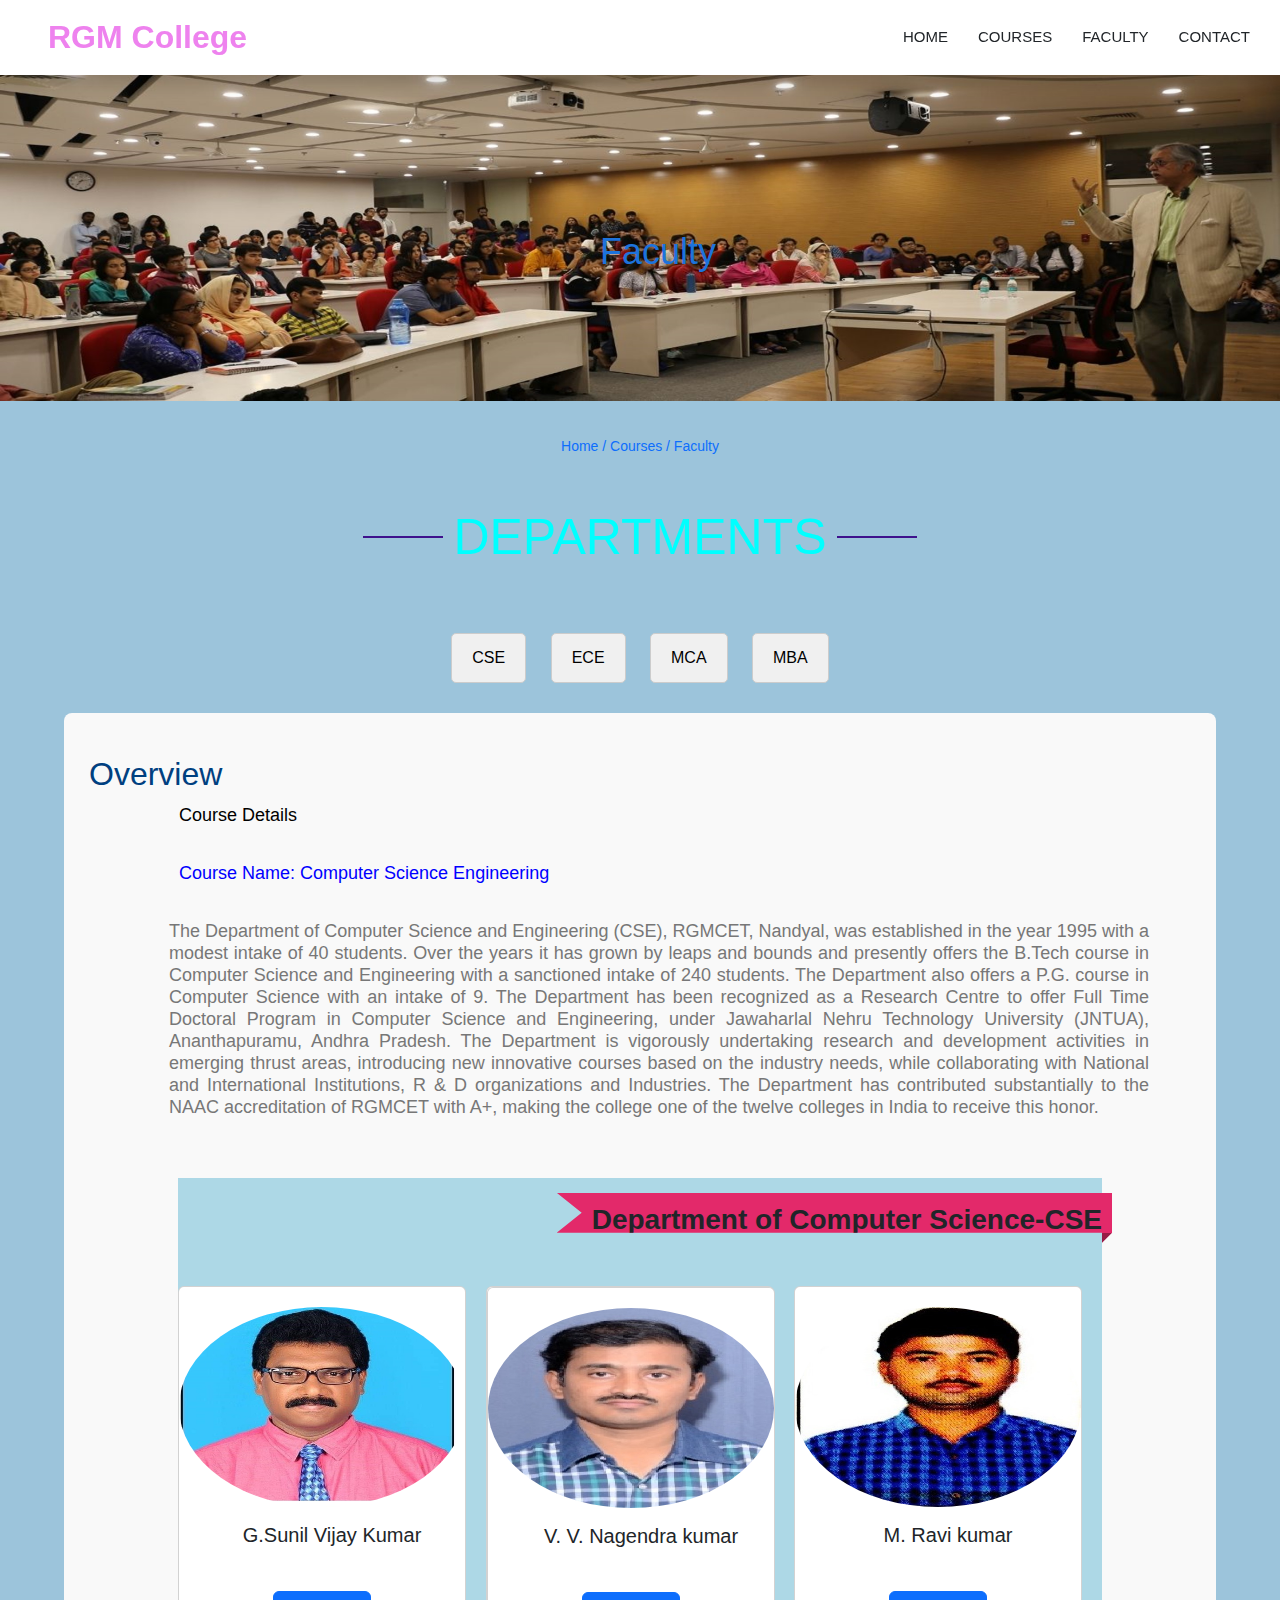
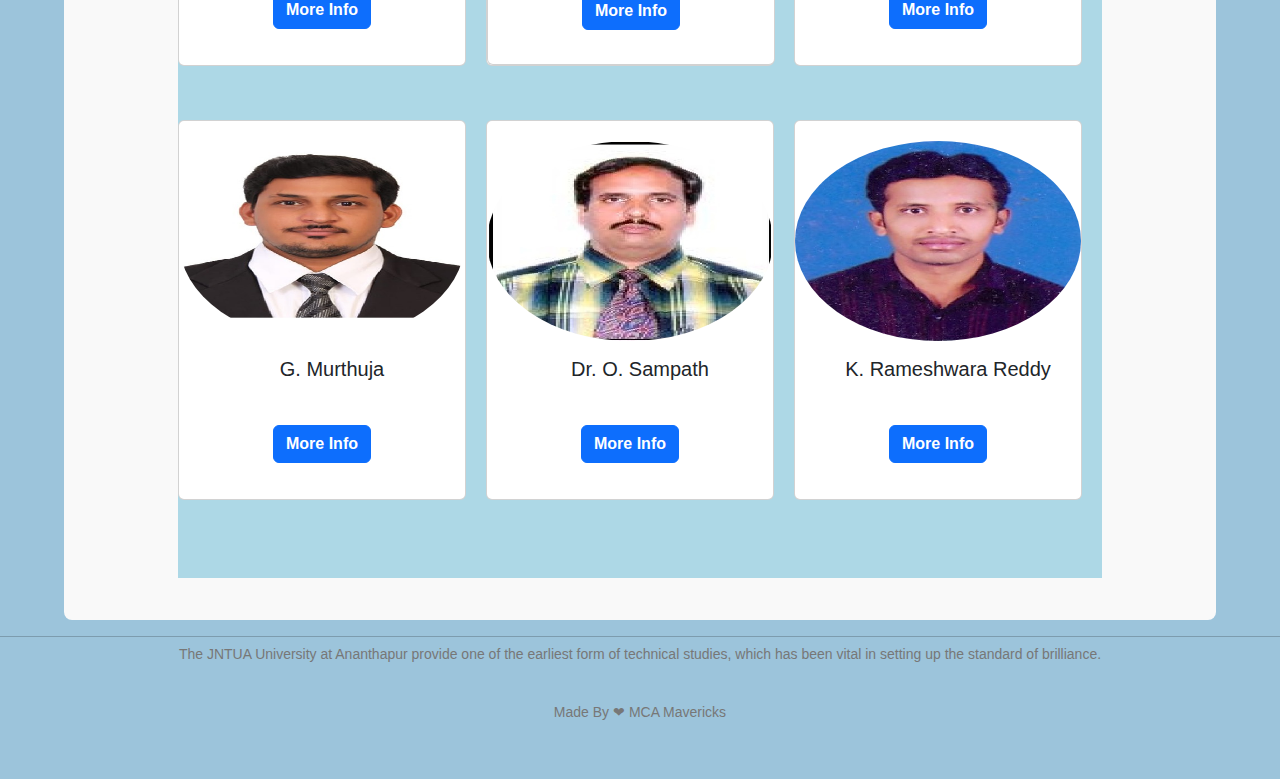
<file: faculty.html>
<!doctype html>
<html lang="en">

<head>
    <meta charset="utf-8">
    <meta name="viewport" content="width=device-width, initial-scale=1">
    <title>Bootstrap demo</title>
    <link href="https://cdn.jsdelivr.net/npm/bootstrap@5.3.3/dist/css/bootstrap.min.css" rel="stylesheet"
        integrity="sha384-QWTKZyjpPEjISv5WaRU9OFeRpok6YctnYmDr5pNlyT2bRjXh0JMhjY6hW+ALEwIH" crossorigin="anonymous">
    <link rel="stylesheet" href="https://cdnjs.cloudflare.com/ajax/libs/font-awesome/4.7.0/css/font-awesome.min.css">
    <link rel="stylesheet" href="Style/style.css">
    <script src="script.js"></script>
</head>

<body>
    <nav class="navbar navbar-expand-lg bg-white navbar-light shadow sticky-top p-0">
        <a href="index.html" class="navbar-brand d-flex align-items-center px-4 px-lg-5">
            <h2 class="m-0 text-primary"><b style="color:violet;">RGM College</b></h2>
        </a>
        <button type="button" class="navbar-toggler me-4" data-bs-toggle="collapse" data-bs-target="#navbarCollapse">
            <span class="navbar-toggler-icon"></span>
        </button>
        <div class="collapse navbar-collapse" id="navbarCollapse">
            <div class="navbar-nav ms-auto p-4 p-lg-0">
                <a href="index.html" class="nav-item nav-link active">Home</a>
                <a href="Courses.html" class="nav-item nav-link">Courses</a>
                <a href="faculty.html" class="nav-item nav-link">Faculty</a>
                <a href="contact.html" class="nav-item nav-link">Contact</a>
            </div>
        </div>
    </nav>
    <div id="course">
        <img src="images/faculty.jpg" class="img-fluid">
        <div class="middle">
            <h1 style="color: rgb(29, 115, 220);">Faculty</h1>
        </div>
    </div> <br>
    <div id="page">
        <p style="text-align: center;"><a href="index.html">Home /</a> <a href="Courses.html">Courses /</a> <a
                href="faculty.html">Faculty</a> </p>
    </div><br>
    <center id="course">
        <h5 style="color: aqua;">Departments</h5>
    </center> <br>
    <br>
    <center>
        <div class="btn-container">
            <button onclick="showOverview('cse-overview')">CSE</button>
            <button onclick="showOverview('ece-overview')">ECE</button>
            <button onclick="showOverview('mca-overview')">MCA</button>
            <button onclick="showOverview('mba-overview')">MBA</button>
        </div>
    </center>

    <section class="">
        <div id="cse-overview" class="course-overview">
            <span class="overview"> 
                <h2>Overview <br>
                    <p style="color: black;">Course Details </p>
                    <p style="color: blue;;">Course Name: Computer Science Engineering</p>
                </h2>
                <p style=" width: 1000px; text-align: justify;">
                    The Department of Computer Science and Engineering (CSE), RGMCET, Nandyal, was established in the
                    year
                    1995
                    with a modest intake of 40 students. Over the years it has grown by leaps and bounds and presently
                    offers
                    the B.Tech course in Computer Science and Engineering with a sanctioned intake of 240 students. The
                    Department also offers a P.G. course in Computer Science with an intake of 9. The Department has
                    been
                    recognized as a Research Centre to offer Full Time Doctoral Program in Computer Science and
                    Engineering,
                    under Jawaharlal Nehru Technology University (JNTUA), Ananthapuramu, Andhra Pradesh. The Department
                    is
                    vigorously undertaking research and development activities in emerging thrust areas, introducing new
                    innovative courses based on the industry needs, while collaborating with National and International
                    Institutions, R & D organizations and Industries. The Department has contributed substantially to
                    the
                    NAAC
                    accreditation of RGMCET with A+, making the college one of the twelve colleges in India to
                    receive this honor.
                </p>
            </span>
            <section class="faculty1">
                <div class="box">
                    <div class="ribbon-2">
                        <h3>Department of Computer Science-CSE</h3>
                    </div>
                    <br><br> <br><br>
                    <section class="facu1">
                        <div class="card" style="width: 18rem;">
                            <img src="images/p19.jpg" class="card-img-top" height="200px">
                            <div class="card-body">
                                <h5 class="card-title">G.Sunil Vijay Kumar</h5>
                                <p class="card-text"></p>
                                <button type="button" class="btn btn-primary" data-bs-toggle="modal"
                                    data-bs-target="#exampleModal">
                                    More Info
                                </button>
                                <div class="modal fade" id="exampleModal" tabindex="-1"
                                    aria-labelledby="exampleModalLabel" aria-hidden="true">
                                    <div class="modal-dialog">
                                        <div class="modal-content">
                                            <div class="modal-header">
                                                <h1 class="modal-title fs-5" id="exampleModalLabel">About</h1>
                                                <button type="button" class="btn-close" data-bs-dismiss="modal"
                                                    aria-label="Close"></button>
                                            </div>
                                            <div class="modal-body">
                                                <table class="about-fac">
                                                    <tr>
                                                        <td id="side">Name : </td>
                                                        <td>Dr. Sunil Vijay Kumar</td>
                                                    </tr>
                                                    <tr>
                                                        <td id="side">Designation :</td>
                                                        <td>M.tech, ph.d</td>
                                                    </tr>
                                                    <tr>
                                                        <td id="side">Department :</td>
                                                        <td>CSE</td>
                                                    </tr>
                                                    <tr>
                                                        <td id="side">Experience :</td>
                                                        <td>10 years</td>
                                                    </tr>
                                                    <tr>
                                                        <td id="side">Feedback : </td>
                                                        <td>
                                                            <span class="fa fa-star checked"></span>
                                                            <span class="fa fa-star checked"></span>
                                                            <span class="fa fa-star checked"></span>
                                                            <span class="fa fa-star"></span>
                                                            <span class="fa fa-star"></span>
                                                        </td>
                                                    </tr>
                                                </table>
                                                <br><br>
                                            </div>
                                        </div>
                                    </div>
                                </div>
                            </div>
                        </div>
                        <div class="card" style="width: 18rem;">
                            <div class="card" style="width: 18rem;">
                                <img src="images/p9.jpg" class="card-img-top" height="200px">
                                <div class="card-body">
                                    <h5 class="card-title">V. V. Nagendra kumar</h5>
                                    <p class="card-text"></p>
                                    <button type="button" class="btn btn-primary" data-bs-toggle="modal"
                                        data-bs-target="#exampleModal1">
                                        More Info
                                    </button>
                                    <div class="modal fade" id="exampleModal1" tabindex="-1"
                                        aria-labelledby="exampleModalLabel" aria-hidden="true">
                                        <div class="modal-dialog">
                                            <div class="modal-content">
                                                <div class="modal-header">
                                                    <h1 class="modal-title fs-5" id="exampleModalLabel">About</h1>
                                                    <button type="button" class="btn-close" data-bs-dismiss="modal"
                                                        aria-label="Close"></button>
                                                </div>
                                                <div class="modal-body">
                                                    <table class="about-fac">
                                                        <tr>
                                                            <td id="side">Name : </td>
                                                            <td>V. V. Nagendra kumar</td>
                                                        </tr>
                                                        <tr>
                                                            <td id="side">Designation :</td>
                                                            <td>M.tech, ph.d</td>
                                                        </tr>
                                                        <tr>
                                                            <td id="side">Department :</td>
                                                            <td>CSE</td>
                                                        </tr>
                                                        <tr>
                                                            <td id="side">Experience :</td>
                                                            <td>8 years</td>
                                                        </tr>
                                                        <tr>
                                                            <td id="side">Feedback : </td>
                                                            <td>
                                                                <span class="fa fa-star checked"></span>
                                                                <span class="fa fa-star checked"></span>
                                                                <span class="fa fa-star checked"></span>
                                                                <span class="fa fa-star checked"></span>
                                                                <span class="fa fa-star"></span>
                                                            </td>
                                                        </tr>
                                                    </table>
                                                    <br><br>
                                                </div>
                                            </div>
                                        </div>
                                    </div>
                                </div>
                            </div>
                        </div>
                        <div class="card" style="width: 18rem;">
                            <img src="images/p5.jpg" class="card-img-top" height="200px">
                            <div class="card-body">
                                <h5 class="card-title">M. Ravi kumar</h5>
                                <p class="card-text"></p>
                                <button type="button" class="btn btn-primary" data-bs-toggle="modal"
                                    data-bs-target="#exampleModal2">
                                    More Info
                                </button>
                                <div class="modal fade" id="exampleModal2" tabindex="-1"
                                    aria-labelledby="exampleModalLabel" aria-hidden="true">
                                    <div class="modal-dialog">
                                        <div class="modal-content">
                                            <div class="modal-header">
                                                <h1 class="modal-title fs-5" id="exampleModalLabel">About</h1>
                                                <button type="button" class="btn-close" data-bs-dismiss="modal"
                                                    aria-label="Close"></button>
                                            </div>
                                            <div class="modal-body">
                                                <table class="about-fac">
                                                    <tr>
                                                        <td id="side">Name : </td>
                                                        <td>M. Ravi kumar</td>
                                                    </tr>
                                                    <tr>
                                                        <td id="side">Designation :</td>
                                                        <td>M.tech</td>
                                                    </tr>
                                                    <tr>
                                                        <td id="side">Department :</td>
                                                        <td>MCA</td>
                                                    </tr>
                                                    <tr>
                                                        <td id="side">Experience :</td>
                                                        <td>6 years</td>
                                                    </tr>
                                                    <tr>
                                                        <td id="side">Feedback : </td>
                                                        <td>
                                                            <span class="fa fa-star checked"></span>
                                                            <span class="fa fa-star checked"></span>
                                                            <span class="fa fa-star checked"></span>
                                                            <span class="fa fa-star checked"></span>
                                                            <span class="fa fa-star"></span>
                                                        </td>
                                                    </tr>
                                                </table>
                                                <br><br>
                                            </div>
                                        </div>
                                    </div>
                                </div>
                            </div>
                        </div>

                    </section> <br><br>
                    <section class="facu2">
                        <div class="card" style="width: 18rem;">
                            <img src="images/p2.jpg" class="card-img-top" height="200px">
                            <div class="card-body">
                                <h5 class="card-title">G. Murthuja</h5>
                                <p class="card-text"></p>
                                <button type="button" class="btn btn-primary" data-bs-toggle="modal"
                                    data-bs-target="#exampleModal3">
                                    More Info
                                </button>
                                <div class="modal fade" id="exampleModal3" tabindex="-1"
                                    aria-labelledby="exampleModalLabel" aria-hidden="true">
                                    <div class="modal-dialog">
                                        <div class="modal-content">
                                            <div class="modal-header">
                                                <h1 class="modal-title fs-5" id="exampleModalLabel">About</h1>
                                                <button type="button" class="btn-close" data-bs-dismiss="modal"
                                                    aria-label="Close"></button>
                                            </div>
                                            <div class="modal-body">
                                                <table class="about-fac">
                                                    <tr>
                                                        <td id="side">Name : </td>
                                                        <td>G. Murthuja</td>
                                                    </tr>
                                                    <tr>
                                                        <td id="side">Designation :</td>
                                                        <td>M.tech, ph.d</td>
                                                    </tr>
                                                    <tr>
                                                        <td id="side">Department :</td>
                                                        <td>CSE</td>
                                                    </tr>
                                                    <tr>
                                                        <td id="side">Experience :</td>
                                                        <td>9 years</td>
                                                    </tr>
                                                    <tr>
                                                        <td id="side">Feedback : </td>
                                                        <td>
                                                            <span class="fa fa-star checked"></span>
                                                            <span class="fa fa-star checked"></span>
                                                            <span class="fa fa-star checked"></span>
                                                            <span class="fa fa-star"></span>
                                                            <span class="fa fa-star"></span>
                                                        </td>
                                                    </tr>
                                                </table>
                                                <br><br>
                                            </div>
                                        </div>
                                    </div>
                                </div>
                            </div>
                        </div>

                        <div class="card" style="width: 18rem;">
                            <img src="images/p12.jpg" class="card-img-top" height="200px">
                            <div class="card-body">
                                <h5 class="card-title">Dr. O. Sampath</h5>
                                <p class="card-text"></p>
                                <button type="button" class="btn btn-primary" data-bs-toggle="modal"
                                    data-bs-target="#exampleModal4">
                                    More Info
                                </button>
                                <div class="modal fade" id="exampleModal4" tabindex="-1"
                                    aria-labelledby="exampleModalLabel" aria-hidden="true">
                                    <div class="modal-dialog">
                                        <div class="modal-content">
                                            <div class="modal-header">
                                                <h1 class="modal-title fs-5" id="exampleModalLabel">About</h1>
                                                <button type="button" class="btn-close" data-bs-dismiss="modal"
                                                    aria-label="Close"></button>
                                            </div>
                                            <div class="modal-body">
                                                <table class="about-fac">
                                                    <tr>
                                                        <td id="side">Name : </td>
                                                        <td>Dr. O. Sampath</td>
                                                    </tr>
                                                    <tr>
                                                        <td id="side">Designation :</td>
                                                        <td>M.tech, ph.d</td>
                                                    </tr>
                                                    <tr>
                                                        <td id="side">Department :</td>
                                                        <td>CSE, MCA</td>
                                                    </tr>
                                                    <tr>
                                                        <td id="side">Experience :</td>
                                                        <td>15 years</td>
                                                    </tr>
                                                    <tr>
                                                        <td id="side">Feedback : </td>
                                                        <td>
                                                            <span class="fa fa-star checked"></span>
                                                            <span class="fa fa-star checked"></span>
                                                            <span class="fa fa-star checked"></span>
                                                            <span class="fa fa-star checked"></span>
                                                            <span class="fa fa-star"></span>
                                                        </td>
                                                    </tr>
                                                </table>
                                                <br><br>
                                            </div>
                                        </div>
                                    </div>
                                </div>
                            </div>
                        </div>

                        <div class="card" style="width: 18rem;">
                            <img src="images/p6.jpg" class="card-img-top" height="200px">
                            <div class="card-body">
                                <h5 class="card-title">K. Rameshwara Reddy</h5>
                                <p class="card-text"></p>
                                <button type="button" class="btn btn-primary" data-bs-toggle="modal"
                                    data-bs-target="#exampleModal5">
                                    More Info
                                </button>
                                <div class="modal fade" id="exampleModal5" tabindex="-1"
                                    aria-labelledby="exampleModalLabel" aria-hidden="true">
                                    <div class="modal-dialog">
                                        <div class="modal-content">
                                            <div class="modal-header">
                                                <h1 class="modal-title fs-5" id="exampleModalLabel">About</h1>
                                                <button type="button" class="btn-close" data-bs-dismiss="modal"
                                                    aria-label="Close"></button>
                                            </div>
                                            <div class="modal-body">
                                                <table class="about-fac">
                                                    <tr>
                                                        <td id="side">Name : </td>
                                                        <td>K. Rameswara Reddy</td>
                                                    </tr>
                                                    <tr>
                                                        <td id="side">Designation :</td>
                                                        <td>M.tech</td>
                                                    </tr>
                                                    <tr>
                                                        <td id="side">Department :</td>
                                                        <td>CSE</td>
                                                    </tr>
                                                    <tr>
                                                        <td id="side">Experience :</td>
                                                        <td>10 years</td>
                                                    </tr>
                                                    <tr>
                                                        <td id="side">Feedback : </td>
                                                        <td>
                                                            <span class="fa fa-star checked"></span>
                                                            <span class="fa fa-star checked"></span>
                                                            <span class="fa fa-star checked"></span>
                                                            <span class="fa fa-star"></span>
                                                            <span class="fa fa-star"></span>
                                                        </td>
                                                    </tr>
                                                </table>
                                                <br><br>
                                            </div>
                                        </div>
                                    </div>
                                </div>
                            </div>
                        </div>

                    </section>
                </div>
                    
            </section>
        </div>
        <div id="ece-overview" class="course-overview">
            <span class="overview">
                <h2>Overview <br>
                    <p style="color: black;">Course Details </p>
                    <p style="color: blue;;">Course Name: Electronics and Communication Engineering</p>
                </h2>
                <p style=" width: 1000px; text-align: justify;">
                    The Department of Eelctronics (ECE), RGMCET, Nandyal, was established in the year 1995
                    with a modest intake of 40 students. Over the years it has grown by leaps and bounds and presently
                    offers
                    the B.Tech course in Computer Science and Engineering with a sanctioned intake of 240 students. The
                    Department also offers a P.G. course in Computer Science with an intake of 9. The Department has
                    been
                    recognized as a Research Centre to offer Full Time Doctoral Program in Computer Science and
                    Engineering,
                    under Jawaharlal Nehru Technology University (JNTUA), Ananthapuramu, Andhra Pradesh. The Department
                    is
                    vigorously undertaking research and development activities in emerging thrust areas, introducing new
                    innovative courses based on the industry needs, while collaborating with National and International
                    Institutions, R & D organizations and Industries. The Department has contributed substantially to
                    the
                    NAAC
                    accreditation of RGMCET with A+, making the college one of the twelve colleges in India to
                    receive this honor.
                </p>
            </span>
            <section class="faculty1">
                <div class="box">
                    <div class="ribbon-2">
                        <h3>Department of Electronics-ECE</h3>
                    </div>
                    <br><br> <br><br>
                    <section class="facu1">
                        <div class="card" style="width: 18rem;">
                            <img src="images/p17.jpg" class="card-img-top" height="200px">
                            <div class="card-body">
                                <h5 class="card-title">G. Sai Nath</h5>
                                <p class="card-text"></p>
                                <button type="button" class="btn btn-primary" data-bs-toggle="modal"
                                    data-bs-target="#exampleModal5">
                                    More Info
                                </button>
                                <div class="modal fade" id="exampleModal5" tabindex="-1"
                                    aria-labelledby="exampleModalLabel" aria-hidden="true">
                                    <div class="modal-dialog">
                                        <div class="modal-content">
                                            <div class="modal-header">
                                                <h1 class="modal-title fs-5" id="exampleModalLabel">About</h1>
                                                <button type="button" class="btn-close" data-bs-dismiss="modal"
                                                    aria-label="Close"></button>
                                            </div>
                                            <div class="modal-body">
                                                <table class="about-fac">
                                                    <tr>
                                                        <td id="side">Name : </td>
                                                        <td>G. Sai Nath</td>
                                                    </tr>
                                                    <tr>
                                                        <td id="side">Designation :</td>
                                                        <td>M.tech</td>
                                                    </tr>
                                                    <tr>
                                                        <td id="side">Department :</td>
                                                        <td>ECE</td>
                                                    </tr>
                                                    <tr>
                                                        <td id="side">Experience :</td>
                                                        <td>12 years</td>
                                                    </tr>
                                                    <tr>
                                                        <td id="side">Feedback : </td>
                                                        <td>
                                                            <span class="fa fa-star checked"></span>
                                                            <span class="fa fa-star checked"></span>
                                                            <span class="fa fa-star checked"></span>
                                                            <span class="fa fa-star"></span>
                                                            <span class="fa fa-star"></span>
                                                        </td>
                                                    </tr>
                                                </table>
                                                <br><br>
                                            </div>
                                        </div>
                                    </div>
                                </div>
                            </div>
                        </div>
                        <div class="card" style="width: 18rem;">
                            <img src="images/p3.jpg" class="card-img-top" height="200px">
                            <div class="card-body">
                                <h5 class="card-title">Y. Subba Reddy</h5>
                                <p class="card-text"></p>
                                <button type="button" class="btn btn-primary" data-bs-toggle="modal"
                                    data-bs-target="#exampleModal6">
                                    More Info
                                </button>
                                <div class="modal fade" id="exampleModal6" tabindex="-1"
                                    aria-labelledby="exampleModalLabel" aria-hidden="true">
                                    <div class="modal-dialog">
                                        <div class="modal-content">
                                            <div class="modal-header">
                                                <h1 class="modal-title fs-5" id="exampleModalLabel">About</h1>
                                                <button type="button" class="btn-close" data-bs-dismiss="modal"
                                                    aria-label="Close"></button>
                                            </div>
                                            <div class="modal-body">
                                                <table class="about-fac">
                                                    <tr>
                                                        <td id="side">Name : </td>
                                                        <td>Y. Subba Reddy</td>
                                                    </tr>
                                                    <tr>
                                                        <td id="side">Designation :</td>
                                                        <td>M.tech, ph.d</td>
                                                    </tr>
                                                    <tr>
                                                        <td id="side">Department :</td>
                                                        <td>ECE</td>
                                                    </tr>
                                                    <tr>
                                                        <td id="side">Experience :</td>
                                                        <td>15 years</td>
                                                    </tr>
                                                    <tr>
                                                        <td id="side">Feedback : </td>
                                                        <td>
                                                            <span class="fa fa-star checked"></span>
                                                            <span class="fa fa-star checked"></span>
                                                            <span class="fa fa-star checked"></span>
                                                            <span class="fa fa-star checked"></span>
                                                            <span class="fa fa-star"></span>
                                                        </td>
                                                    </tr>
                                                </table>
                                                <br><br>
                                            </div>
                                        </div>
                                    </div>
                                </div>
                            </div>
                        </div>
                        <div class="card" style="width: 18rem;">
                            <img src="images/p1.jpg" class="card-img-top" height="200px">
                            <div class="card-body">
                                <h5 class="card-title">E. Vijay Kumar</h5>
                                <p class="card-text"></p>
                                <button type="button" class="btn btn-primary" data-bs-toggle="modal"
                                    data-bs-target="#exampleModal7">
                                    More Info
                                </button>
                                <div class="modal fade" id="exampleModal7" tabindex="-1"
                                    aria-labelledby="exampleModalLabel" aria-hidden="true">
                                    <div class="modal-dialog">
                                        <div class="modal-content">
                                            <div class="modal-header">
                                                <h1 class="modal-title fs-5" id="exampleModalLabel">About</h1>
                                                <button type="button" class="btn-close" data-bs-dismiss="modal"
                                                    aria-label="Close"></button>
                                            </div>
                                            <div class="modal-body">
                                                <table class="about-fac">
                                                    <tr>
                                                        <td id="side">Name : </td>
                                                        <td>E. Vijay Kumar</td>
                                                    </tr>
                                                    <tr>
                                                        <td id="side">Designation :</td>
                                                        <td>M.tech</td>
                                                    </tr>
                                                    <tr>
                                                        <td id="side">Department :</td>
                                                        <td>ECE</td>
                                                    </tr>
                                                    <tr>
                                                        <td id="side">Experience :</td>
                                                        <td>9 years</td>
                                                    </tr>
                                                    <tr>
                                                        <td id="side">Feedback : </td>
                                                        <td>
                                                            <span class="fa fa-star checked"></span>
                                                            <span class="fa fa-star checked"></span>
                                                            <span class="fa fa-star checked"></span>
                                                            <span class="fa fa-star"></span>
                                                            <span class="fa fa-star"></span>
                                                        </td>
                                                    </tr>
                                                </table>
                                                <br><br>
                                            </div>
                                        </div>
                                    </div>
                                </div>
                            </div>
                        </div>
                    </section> <br><br>
                    <section class="facu2">
                        <div class="card" style="width: 18rem;">
                            <img src="images/p4.jpg" class="card-img-top" height="200px">
                            <div class="card-body">
                                <h5 class="card-title">S. Saniya</h5>
                                <p class="card-text"></p>
                                <button type="button" class="btn btn-primary" data-bs-toggle="modal"
                                    data-bs-target="#exampleModal8">
                                    More Info
                                </button>
                                <div class="modal fade" id="exampleModal8" tabindex="-1"
                                    aria-labelledby="exampleModalLabel" aria-hidden="true">
                                    <div class="modal-dialog">
                                        <div class="modal-content">
                                            <div class="modal-header">
                                                <h1 class="modal-title fs-5" id="exampleModalLabel">About</h1>
                                                <button type="button" class="btn-close" data-bs-dismiss="modal"
                                                    aria-label="Close"></button>
                                            </div>
                                            <div class="modal-body">
                                                <table class="about-fac">
                                                    <tr>
                                                        <td id="side">Name : </td>
                                                        <td>S. Saniya</td>
                                                    </tr>
                                                    <tr>
                                                        <td id="side">Designation :</td>
                                                        <td>M.tech</td>
                                                    </tr>
                                                    <tr>
                                                        <td id="side">Department :</td>
                                                        <td>ECE</td>
                                                    </tr>
                                                    <tr>
                                                        <td id="side">Experience :</td>
                                                        <td>7 years</td>
                                                    </tr>
                                                    <tr>
                                                        <td id="side">Feedback : </td>
                                                        <td>
                                                            <span class="fa fa-star checked"></span>
                                                            <span class="fa fa-star checked"></span>
                                                            <span class="fa fa-star checked"></span>
                                                            <span class="fa fa-star"></span>
                                                            <span class="fa fa-star"></span>
                                                        </td>
                                                    </tr>
                                                </table>
                                                <br><br>
                                            </div>
                                        </div>
                                    </div>
                                </div>
                            </div>
                        </div>
                        <div class="card" style="width: 18rem;">
                            <img src="images/p8.jpg" class="card-img-top" height="200px">
                            <div class="card-body">
                                <h5 class="card-title">G. Naveen Kumar</h5>
                                <p class="card-text"></p>
                                <button type="button" class="btn btn-primary" data-bs-toggle="modal"
                                    data-bs-target="#exampleModal9">
                                    More Info
                                </button>
                                <div class="modal fade" id="exampleModal9" tabindex="-1"
                                    aria-labelledby="exampleModalLabel" aria-hidden="true">
                                    <div class="modal-dialog">
                                        <div class="modal-content">
                                            <div class="modal-header">
                                                <h1 class="modal-title fs-5" id="exampleModalLabel">About</h1>
                                                <button type="button" class="btn-close" data-bs-dismiss="modal"
                                                    aria-label="Close"></button>
                                            </div>
                                            <div class="modal-body">
                                                <table class="about-fac">
                                                    <tr>
                                                        <td id="side">Name : </td>
                                                        <td>G. Naveen Kumar</td>
                                                    </tr>
                                                    <tr>
                                                        <td id="side">Designation :</td>
                                                        <td>M.tech, ph.d</td>
                                                    </tr>
                                                    <tr>
                                                        <td id="side">Department :</td>
                                                        <td>ECE</td>
                                                    </tr>
                                                    <tr>
                                                        <td id="side">Experience :</td>
                                                        <td>17 years</td>
                                                    </tr>
                                                    <tr>
                                                        <td id="side">Feedback : </td>
                                                        <td>
                                                            <span class="fa fa-star checked"></span>
                                                            <span class="fa fa-star checked"></span>
                                                            <span class="fa fa-star checked"></span>
                                                            <span class="fa fa-star checked"></span>
                                                            <span class="fa fa-star"></span>
                                                        </td>
                                                    </tr>
                                                </table>
                                                <br><br>
                                            </div>
                                        </div>
                                    </div>
                                </div>
                            </div>
                        </div>
                        <div class="card" style="width: 18rem;">
                            <img src="images/p16.jpg" class="card-img-top" height="200px">
                            <div class="card-body">
                                <h5 class="card-title">V. Lakshmi Kumari</h5>
                                <p class="card-text"></p>
                                <button type="button" class="btn btn-primary" data-bs-toggle="modal"
                                    data-bs-target="#exampleModal">
                                    More Info
                                </button>
                                <div class="modal fade" id="exampleModal10" tabindex="-1"
                                    aria-labelledby="exampleModalLabel" aria-hidden="true">
                                    <div class="modal-dialog">
                                        <div class="modal-content">
                                            <div class="modal-header">
                                                <h1 class="modal-title fs-5" id="exampleModalLabel">About</h1>
                                                <button type="button" class="btn-close" data-bs-dismiss="modal"
                                                    aria-label="Close"></button>
                                            </div>
                                            <div class="modal-body">
                                                <table class="about-fac">
                                                    <tr>
                                                        <td id="side">Name : </td>
                                                        <td>V. Lakshmi Kumari</td>
                                                    </tr>
                                                    <tr>
                                                        <td id="side">Designation :</td>
                                                        <td>M.tech, ph.d</td>
                                                    </tr>
                                                    <tr>
                                                        <td id="side">Department :</td>
                                                        <td>ECE</td>
                                                    </tr>
                                                    <tr>
                                                        <td id="side">Experience :</td>
                                                        <td>12 years</td>
                                                    </tr>
                                                    <tr>
                                                        <td id="side">Feedback : </td>
                                                        <td>
                                                            <span class="fa fa-star checked"></span>
                                                            <span class="fa fa-star checked"></span>
                                                            <span class="fa fa-star checked"></span>
                                                            <span class="fa fa-star"></span>
                                                            <span class="fa fa-star"></span>
                                                        </td>
                                                    </tr>
                                                </table>
                                                <br><br>
                                            </div>
                                        </div>
                                    </div>
                                </div>
                            </div>
                        </div>
                    </section>
                </div>
                    
            </section>
        </div>
        <div id="mca-overview" class="course-overview">
            <span class="overview">
                <h2>Overview <br>
                    <p style="color: black;">Course Details </p>
                    <p style="color: blue;;">Course Name: Master of Computer Application</p>
                </h2>
                <p style=" width: 1000px; text-align: justify;">
                    The Department of Computer Applictions (MCA), RGMCET, Nandyal, was established in the year 1995
                    with a modest intake of 40 students. Over the years it has grown by leaps and bounds and presently
                    offers
                    the B.Tech course in Computer Science and Engineering with a sanctioned intake of 240 students. The
                    Department also offers a P.G. course in Computer Science with an intake of 9. The Department has
                    been
                    recognized as a Research Centre to offer Full Time Doctoral Program in Computer Science and
                    Engineering,
                    under Jawaharlal Nehru Technology University (JNTUA), Ananthapuramu, Andhra Pradesh. The Department
                    is
                    vigorously undertaking research and development activities in emerging thrust areas, introducing new
                    innovative courses based on the industry needs, while collaborating with National and International
                    Institutions, R & D organizations and Industries. The Department has contributed substantially to
                    the
                    NAAC
                    accreditation of RGMCET with A+, making the college one of the twelve colleges in India to
                    receive this honor.
                </p>
            </span>
            <section class="faculty1">
                <div class="box">
                    <div class="ribbon-2">
                        <h3>Master of Computer Applications-MCA</h3>
                    </div>
                    <br><br> <br><br>

                    <section class="facu1">
                        <div class="card" style="width: 18rem;">
                            <img src="images/p7.jpg" class="card-img-top" height="200px">
                            <div class="card-body">
                                <h5 class="card-title">k. Hari Nath</h5>
                                <p class="card-text"></p>
                                <button type="button" class="btn btn-primary" data-bs-toggle="modal"
                                    data-bs-target="#exampleModal11">
                                    More Info
                                </button>
                                <div class="modal fade" id="exampleModal11" tabindex="-1"
                                    aria-labelledby="exampleModalLabel" aria-hidden="true">
                                    <div class="modal-dialog">
                                        <div class="modal-content">
                                            <div class="modal-header">
                                                <h1 class="modal-title fs-5" id="exampleModalLabel">About</h1>
                                                <button type="button" class="btn-close" data-bs-dismiss="modal"
                                                    aria-label="Close"></button>
                                            </div>
                                            <div class="modal-body">
                                                <table class="about-fac">
                                                    <tr>
                                                        <td id="side">Name : </td>
                                                        <td>K. Hari Nath</td>
                                                    </tr>
                                                    <tr>
                                                        <td id="side">Designation :</td>
                                                        <td>M.tech, ph.d</td>
                                                    </tr>
                                                    <tr>
                                                        <td id="side">Department :</td>
                                                        <td>MCA</td>
                                                    </tr>
                                                    <tr>
                                                        <td id="side">Experience :</td>
                                                        <td>10 years</td>
                                                    </tr>
                                                    <tr>
                                                        <td id="side">Feedback : </td>
                                                        <td>
                                                            <span class="fa fa-star checked"></span>
                                                            <span class="fa fa-star checked"></span>
                                                            <span class="fa fa-star checked"></span>
                                                            <span class="fa fa-star"></span>
                                                            <span class="fa fa-star"></span>
                                                        </td>
                                                    </tr>
                                                </table>
                                                <br><br>
                                            </div>
                                        </div>
                                    </div>
                                </div>
                            </div>
                        </div>
                        <div class="card" style="width: 18rem;">
                            <img src="images/p19.jpg" class="card-img-top" height="200px">
                            <div class="card-body">
                                <h5 class="card-title">G.Sunil Vijay Kumar</h5>
                                <p class="card-text"></p>
                                <button type="button" class="btn btn-primary" data-bs-toggle="modal"
                                    data-bs-target="#exampleModal12">
                                    More Info
                                </button>
                                <div class="modal fade" id="exampleModal12" tabindex="-1"
                                    aria-labelledby="exampleModalLabel" aria-hidden="true">
                                    <div class="modal-dialog">
                                        <div class="modal-content">
                                            <div class="modal-header">
                                                <h1 class="modal-title fs-5" id="exampleModalLabel">About</h1>
                                                <button type="button" class="btn-close" data-bs-dismiss="modal"
                                                    aria-label="Close"></button>
                                            </div>
                                            <div class="modal-body">
                                                <table class="about-fac">
                                                    <tr>
                                                        <td id="side">Name : </td>
                                                        <td>Dr. Sunil Vijay Kumar</td>
                                                    </tr>
                                                    <tr>
                                                        <td id="side">Designation :</td>
                                                        <td>M.tech, ph.d</td>
                                                    </tr>
                                                    <tr>
                                                        <td id="side">Department :</td>
                                                        <td>MCA</td>
                                                    </tr>
                                                    <tr>
                                                        <td id="side">Experience :</td>
                                                        <td>10 years</td>
                                                    </tr>
                                                    <tr>
                                                        <td id="side">Feedback : </td>
                                                        <td>
                                                            <span class="fa fa-star checked"></span>
                                                            <span class="fa fa-star checked"></span>
                                                            <span class="fa fa-star checked"></span>
                                                            <span class="fa fa-star"></span>
                                                            <span class="fa fa-star"></span>
                                                        </td>
                                                    </tr>
                                                </table>
                                                <br><br>
                                            </div>
                                        </div>
                                    </div>
                                </div>
                            </div>
                        </div>
                        <div class="card" style="width: 18rem;">
                            <img src="images/p9.jpg" class="card-img-top" height="200px">
                            <div class="card-body">
                                <h5 class="card-title">V. V. Nagendra Kumar</h5>
                                <p class="card-text"></p>
                                <button type="button" class="btn btn-primary" data-bs-toggle="modal"
                                    data-bs-target="#exampleModal13">
                                    More Info
                                </button>
                                <div class="modal fade" id="exampleModal13" tabindex="-1"
                                    aria-labelledby="exampleModalLabel" aria-hidden="true">
                                    <div class="modal-dialog">
                                        <div class="modal-content">
                                            <div class="modal-header">
                                                <h1 class="modal-title fs-5" id="exampleModalLabel">About</h1>
                                                <button type="button" class="btn-close" data-bs-dismiss="modal"
                                                    aria-label="Close"></button>
                                            </div>
                                            <div class="modal-body">
                                                <table class="about-fac">
                                                    <tr>
                                                        <td id="side">Name : </td>
                                                        <td>V. V. Nagendra Kumar</td> Kumar</td>
                                                    </tr>
                                                    <tr>
                                                        <td id="side">Designation :</td>
                                                        <td>M.tech, ph.d</td>
                                                    </tr>
                                                    <tr>
                                                        <td id="side">Department :</td>
                                                        <td>MCA</td>
                                                    </tr>
                                                    <tr>
                                                        <td id="side">Experience :</td>
                                                        <td>8 years</td>
                                                    </tr>
                                                    <tr>
                                                        <td id="side">Feedback : </td>
                                                        <td>
                                                            <span class="fa fa-star checked"></span>
                                                            <span class="fa fa-star checked"></span>
                                                            <span class="fa fa-star checked"></span>
                                                            <span class="fa fa-star"></span>
                                                            <span class="fa fa-star"></span>
                                                        </td>
                                                    </tr>
                                                </table>
                                                <br><br>
                                            </div>
                                        </div>
                                    </div>
                                </div>
                            </div>
                        </div>
                    </section> <br><br>
                    <section class="facu2">
                        <div class="card" style="width: 18rem;">
                            <img src="images/p11.jpg" class="card-img-top" height="200px">
                            <div class="card-body">
                                <h5 class="card-title">J. Narasimha Naidu</h5>
                                <p class="card-text"></p>
                                <button type="button" class="btn btn-primary" data-bs-toggle="modal"
                                    data-bs-target="#exampleModal14">
                                    More Info
                                </button>
                                <div class="modal fade" id="exampleModal14" tabindex="-1"
                                    aria-labelledby="exampleModalLabel" aria-hidden="true">
                                    <div class="modal-dialog">
                                        <div class="modal-content">
                                            <div class="modal-header">
                                                <h1 class="modal-title fs-5" id="exampleModalLabel">About</h1>
                                                <button type="button" class="btn-close" data-bs-dismiss="modal"
                                                    aria-label="Close"></button>
                                            </div>
                                            <div class="modal-body">
                                                <table class="about-fac">
                                                    <tr>
                                                        <td id="side">Name : </td>
                                                        <td>J. Narasimha Naidu</td>
                                                    </tr>
                                                    <tr>
                                                        <td id="side">Designation :</td>
                                                        <td>M.tech</td>
                                                    </tr>
                                                    <tr>
                                                        <td id="side">Department :</td>
                                                        <td>MCA</td>
                                                    </tr>
                                                    <tr>
                                                        <td id="side">Experience :</td>
                                                        <td>14 years</td>
                                                    </tr>
                                                    <tr>
                                                        <td id="side">Feedback : </td>
                                                        <td>
                                                            <span class="fa fa-star checked"></span>
                                                            <span class="fa fa-star checked"></span>
                                                            <span class="fa fa-star checked"></span>
                                                            <span class="fa fa-star checked"></span>
                                                            <span class="fa fa-star"></span>
                                                        </td>
                                                    </tr>
                                                </table>
                                                <br><br>
                                            </div>
                                        </div>
                                    </div>
                                </div>
                            </div>
                        </div>
                        <div class="card" style="width: 18rem;">
                            <img src="images/p20.jpg" class="card-img-top" height="200px">
                            <div class="card-body">
                                <h5 class="card-title">U. Hari Govind</h5>
                                <p class="card-text"></p>
                                <button type="button" class="btn btn-primary" data-bs-toggle="modal"
                                    data-bs-target="#exampleModal15">
                                    More Info
                                </button>
                                <div class="modal fade" id="exampleModal15" tabindex="-1"
                                    aria-labelledby="exampleModalLabel" aria-hidden="true">
                                    <div class="modal-dialog">
                                        <div class="modal-content">
                                            <div class="modal-header">
                                                <h1 class="modal-title fs-5" id="exampleModalLabel">About</h1>
                                                <button type="button" class="btn-close" data-bs-dismiss="modal"
                                                    aria-label="Close"></button>
                                            </div>
                                            <div class="modal-body">
                                                <table class="about-fac">
                                                    <tr>
                                                        <td id="side">Name : </td>
                                                        <td>U. Hari Govind</td>
                                                    </tr>
                                                    <tr>
                                                        <td id="side">Designation :</td>
                                                        <td>M.tech</td>
                                                    </tr>
                                                    <tr>
                                                        <td id="side">Department :</td>
                                                        <td>MCA</td>
                                                    </tr>
                                                    <tr>
                                                        <td id="side">Experience :</td>
                                                        <td>6 years</td>
                                                    </tr>
                                                    <tr>
                                                        <td id="side">Feedback : </td>
                                                        <td>
                                                            <span class="fa fa-star checked"></span>
                                                            <span class="fa fa-star checked"></span>
                                                            <span class="fa fa-star checked"></span>
                                                            <span class="fa fa-star"></span>
                                                            <span class="fa fa-star"></span>
                                                        </td>
                                                    </tr>
                                                </table>
                                                <br><br>
                                            </div>
                                        </div>
                                    </div>
                                </div>
                            </div>
                        </div>
                        <div class="card" style="width: 18rem;">
                            <img src="images/p15.jpg" class="card-img-top" height="200px">
                            <div class="card-body">
                                <h5 class="card-title">L. Vijaya</h5>
                                <p class="card-text"></p>
                                <button type="button" class="btn btn-primary" data-bs-toggle="modal"
                                    data-bs-target="#exampleModal16">
                                    More Info
                                </button>
                                <div class="modal fade" id="exampleModal16" tabindex="-1"
                                    aria-labelledby="exampleModalLabel" aria-hidden="true">
                                    <div class="modal-dialog">
                                        <div class="modal-content">
                                            <div class="modal-header">
                                                <h1 class="modal-title fs-5" id="exampleModalLabel">About</h1>
                                                <button type="button" class="btn-close" data-bs-dismiss="modal"
                                                    aria-label="Close"></button>
                                            </div>
                                            <div class="modal-body">
                                                <table class="about-fac">
                                                    <tr>
                                                        <td id="side">Name : </td>
                                                        <td>L. Vijaya</td>
                                                    </tr>
                                                    <tr>
                                                        <td id="side">Designation :</td>
                                                        <td>M.tech, ph.d</td>
                                                    </tr>
                                                    <tr>
                                                        <td id="side">Department :</td>
                                                        <td>MCA</td>
                                                    </tr>
                                                    <tr>
                                                        <td id="side">Experience :</td>
                                                        <td>11 years</td>
                                                    </tr>
                                                    <tr>
                                                        <td id="side">Feedback : </td>
                                                        <td>
                                                            <span class="fa fa-star checked"></span>
                                                            <span class="fa fa-star checked"></span>
                                                            <span class="fa fa-star checked"></span>
                                                            <span class="fa fa-star"></span>
                                                            <span class="fa fa-star"></span>
                                                        </td>
                                                    </tr>
                                                </table>
                                                <br><br>
                                            </div>
                                        </div>
                                    </div>
                                </div>
                            </div>
                        </div>
                    </section>
                </div>
                    
            </section>
        </div>
        <div id="mba-overview" class="course-overview">
            <span class="overview">
                <h2>Overview <br>
                    <p style="color: black;">Course Details </p>
                    <p style="color: blue;;">Course Name: Master of Business and Administration</p>
                </h2>
                <p style=" width: 1000px; text-align: justify;">
                    The Department of Business and Administration (MBA), RGMCET, Nandyal, was established in the year
                    1995
                    with a modest intake of 40 students. Over the years it has grown by leaps and bounds and presently
                    offers
                    the B.Tech course in Computer Science and Engineering with a sanctioned intake of 240 students. The
                    Department also offers a P.G. course in Computer Science with an intake of 9. The Department has
                    been
                    recognized as a Research Centre to offer Full Time Doctoral Program in Computer Science and
                    Engineering,
                    under Jawaharlal Nehru Technology University (JNTUA), Ananthapuramu, Andhra Pradesh. The Department
                    is
                    vigorously undertaking research and development activities in emerging thrust areas, introducing new
                    innovative courses based on the industry needs, while collaborating with National and International
                    Institutions, R & D organizations and Industries. The Department has contributed substantially to
                    the NAAC
                    accreditation of RGMCET with A+, making the college one of the twelve colleges in India to
                    receive this honor.
                </p>
            </span>
            <section class="faculty1">
                <div class="box">
                    <div class="ribbon-2">
                        <h3>Master of Businesss And Administrations-MBA</h3>
                    </div>
                    <br><br> <br><br>

                    <section class="facu1">
                        <div class="card" style="width: 18rem;">
                            <img src="images/p18.jpg" class="card-img-top" height="200px">
                            <div class="card-body">
                                <h5 class="card-title">V. Prasanna Lakshmi</h5>
                                <p class="card-text"></p>
                                <button type="button" class="btn btn-primary" data-bs-toggle="modal"
                                    data-bs-target="#exampleModal17">
                                    More Info
                                </button>
                                <div class="modal fade" id="exampleModal17" tabindex="-1"
                                    aria-labelledby="exampleModalLabel" aria-hidden="true">
                                    <div class="modal-dialog">
                                        <div class="modal-content">
                                            <div class="modal-header">
                                                <h1 class="modal-title fs-5" id="exampleModalLabel">About</h1>
                                                <button type="button" class="btn-close" data-bs-dismiss="modal"
                                                    aria-label="Close"></button>
                                            </div>
                                            <div class="modal-body">
                                                <table class="about-fac">
                                                    <tr>
                                                        <td id="side">Name : </td>
                                                        <td>V. Prasanna Lakshmi</td>
                                                    </tr>
                                                    <tr>
                                                        <td id="side">Designation :</td>
                                                        <td>M com ph.d</td>
                                                    </tr>
                                                    <tr>
                                                        <td id="side">Department :</td>
                                                        <td>MBA</td>
                                                    </tr>
                                                    <tr>
                                                        <td id="side">Experience :</td>
                                                        <td>15 years</td>
                                                    </tr>
                                                    <tr>
                                                        <td id="side">Feedback : </td>
                                                        <td>
                                                            <span class="fa fa-star checked"></span>
                                                            <span class="fa fa-star checked"></span>
                                                            <span class="fa fa-star checked"></span>
                                                            <span class="fa fa-star checked"></span>
                                                            <span class="fa fa-star"></span>
                                                        </td>
                                                    </tr>
                                                </table>
                                                <br><br>
                                            </div>
                                        </div>
                                    </div>
                                </div>
                            </div>
                        </div>


                        <div class="card" style="width: 18rem;">
                            <div class="card" style="width: 18rem;">
                                <img src="images/p10.jpg" class="card-img-top" height="200px">
                                <div class="card-body">
                                    <h5 class="card-title">V. Shairley</h5>
                                    <p class="card-text"></p>
                                    <button type="button" class="btn btn-primary" data-bs-toggle="modal"
                                        data-bs-target="#exampleModal18">
                                        More Info
                                    </button>
                                    <div class="modal fade" id="exampleModal18" tabindex="-1"
                                        aria-labelledby="exampleModalLabel" aria-hidden="true">
                                        <div class="modal-dialog">
                                            <div class="modal-content">
                                                <div class="modal-header">
                                                    <h1 class="modal-title fs-5" id="exampleModalLabel">About</h1>
                                                    <button type="button" class="btn-close" data-bs-dismiss="modal"
                                                        aria-label="Close"></button>
                                                </div>
                                                <div class="modal-body">
                                                    <table class="about-fac">
                                                        <tr>
                                                            <td id="side">Name : </td>
                                                            <td>V. Shairley</td>
                                                        </tr>
                                                        <tr>
                                                            <td id="side">Designation :</td>
                                                            <td>M com, ph.d</td>
                                                        </tr>
                                                        <tr>
                                                            <td id="side">Department :</td>
                                                            <td>MBA</td>
                                                        </tr>
                                                        <tr>
                                                            <td id="side">Experience :</td>
                                                            <td>9 years</td>
                                                        </tr>
                                                        <tr>
                                                            <td id="side">Feedback : </td>
                                                            <td>
                                                                <span class="fa fa-star checked"></span>
                                                                <span class="fa fa-star checked"></span>
                                                                <span class="fa fa-star checked"></span>
                                                                <span class="fa fa-star checked"></span>
                                                                <span class="fa fa-star"></span>
                                                            </td>
                                                        </tr>
                                                    </table>
                                                    <br><br>
                                                </div>
                                            </div>
                                        </div>
                                    </div>
                                </div>
                            </div>
                        </div>
                        <div class="card" style="width: 18rem;">
                            <div class="card" style="width: 18rem;">
                                <img src="images/p21.jpg" class="card-img-top" height="200px">
                                <div class="card-body">
                                    <h5 class="card-title">Y. Eswar Prasad</h5>
                                    <p class="card-text"></p>
                                    <button type="button" class="btn btn-primary" data-bs-toggle="modal"
                                        data-bs-target="#exampleModal19">
                                        More Info
                                    </button>
                                    <div class="modal fade" id="exampleModal19" tabindex="-1"
                                        aria-labelledby="exampleModalLabel" aria-hidden="true">
                                        <div class="modal-dialog">
                                            <div class="modal-content">
                                                <div class="modal-header">
                                                    <h1 class="modal-title fs-5" id="exampleModalLabel">About</h1>
                                                    <button type="button" class="btn-close" data-bs-dismiss="modal"
                                                        aria-label="Close"></button>
                                                </div>
                                                <div class="modal-body">
                                                    <table class="about-fac">
                                                        <tr>
                                                            <td id="side">Name : </td>
                                                            <td>Y. Eswar Prasad</td>
                                                        </tr>
                                                        <tr>
                                                            <td id="side">Designation :</td>
                                                            <td>M com, ph.d</td>
                                                        </tr>
                                                        <tr>
                                                            <td id="side">Department :</td>
                                                            <td>MBA</td>
                                                        </tr>
                                                        <tr>
                                                            <td id="side">Experience :</td>
                                                            <td>12 years</td>
                                                        </tr>
                                                        <tr>
                                                            <td id="side">Feedback : </td>
                                                            <td>
                                                                <span class="fa fa-star checked"></span>
                                                                <span class="fa fa-star checked"></span>
                                                                <span class="fa fa-star checked"></span>
                                                                <span class="fa fa-star checked"></span>
                                                                <span class="fa fa-star"></span>
                                                            </td>
                                                        </tr>
                                                    </table>
                                                    <br><br>
                                                </div>
                                            </div>
                                        </div>
                                    </div>
                                </div>
                            </div>
                        </div>
                    </section>
                    <section class="facu2">
                        <div class="card" style="width: 18rem;">
                            <div class="card" style="width: 18rem;">
                                <img src="images/p22.jpg" class="card-img-top" height="200px">
                                <div class="card-body">
                                    <h5 class="card-title">P. Hari Teja</h5>
                                    <p class="card-text"></p>
                                    <button type="button" class="btn btn-primary" data-bs-toggle="modal"
                                        data-bs-target="#exampleModal20">
                                        More Info
                                    </button>
                                    <div class="modal fade" id="exampleModal20" tabindex="-1"
                                        aria-labelledby="exampleModalLabel" aria-hidden="true">
                                        <div class="modal-dialog">
                                            <div class="modal-content">
                                                <div class="modal-header">
                                                    <h1 class="modal-title fs-5" id="exampleModalLabel">About</h1>
                                                    <button type="button" class="btn-close" data-bs-dismiss="modal"
                                                        aria-label="Close"></button>
                                                </div>
                                                <div class="modal-body">
                                                    <table class="about-fac">
                                                        <tr>
                                                            <td id="side">Name : </td>
                                                            <td>P. Hari Teja</td>
                                                        </tr>
                                                        <tr>
                                                            <td id="side">Designation :</td>
                                                            <td>M com, Phd</td>
                                                        </tr>
                                                        <tr>
                                                            <td id="side">Department :</td>
                                                            <td>MBA</td>
                                                        </tr>
                                                        <tr>
                                                            <td id="side">Experience :</td>
                                                            <td>8 years</td>
                                                        </tr>
                                                        <tr>
                                                            <td id="side">Feedback : </td>
                                                            <td>
                                                                <span class="fa fa-star checked"></span>
                                                                <span class="fa fa-star checked"></span>
                                                                <span class="fa fa-star checked"></span>
                                                                <span class="fa fa-star checked"></span>
                                                                <span class="fa fa-star"></span>
                                                            </td>
                                                        </tr>
                                                    </table>
                                                    <br><br>
                                                </div>
                                            </div>
                                        </div>
                                    </div>
                                </div>
                            </div>
                        </div>
                        <div class="card" style="width: 18rem;">
                            <div class="card" style="width: 18rem;">
                                <img src="images/p24.jpg" class="card-img-top" height="200px">
                                <div class="card-body">
                                    <h5 class="card-title">A. Shajahan</h5>
                                    <p class="card-text"></p>
                                    <button type="button" class="btn btn-primary" data-bs-toggle="modal"
                                        data-bs-target="#exampleModal21">
                                        More Info
                                    </button>
                                    <div class="modal fade" id="exampleModal21" tabindex="-1"
                                        aria-labelledby="exampleModalLabel" aria-hidden="true">
                                        <div class="modal-dialog">
                                            <div class="modal-content">
                                                <div class="modal-header">
                                                    <h1 class="modal-title fs-5" id="exampleModalLabel">About</h1>
                                                    <button type="button" class="btn-close" data-bs-dismiss="modal"
                                                        aria-label="Close"></button>
                                                </div>
                                                <div class="modal-body">
                                                    <table class="about-fac">
                                                        <tr>
                                                            <td id="side">Name : </td>
                                                            <td>A. Shajahan</td>
                                                        </tr>
                                                        <tr>
                                                            <td id="side">Designation :</td>
                                                            <td>M com</td>
                                                        </tr>
                                                        <tr>
                                                            <td id="side">Department :</td>
                                                            <td>MBA</td>
                                                        </tr>
                                                        <tr>
                                                            <td id="side">Experience :</td>
                                                            <td>6 years</td>
                                                        </tr>
                                                        <tr>
                                                            <td id="side">Feedback : </td>
                                                            <td>
                                                                <span class="fa fa-star checked"></span>
                                                                <span class="fa fa-star checked"></span>
                                                                <span class="fa fa-star checked"></span>
                                                                <span class="fa fa-star "></span>
                                                                <span class="fa fa-star"></span>
                                                            </td>
                                                        </tr>
                                                    </table>
                                                    <br><br>
                                                </div>
                                            </div>
                                        </div>
                                    </div>
                                </div>
                            </div>
                        </div>
                        <div class="card" style="width: 18rem;">
                            <div class="card" style="width: 18rem;">
                                <img src="images/p23.jpg" class="card-img-top" height="200px">
                                <div class="card-body">
                                    <h5 class="card-title">V. Jaswanth Kumar</h5>
                                    <p class="card-text"></p>
                                    <button type="button" class="btn btn-primary" data-bs-toggle="modal"
                                        data-bs-target="#exampleModal22">
                                        More Info
                                    </button>
                                    <div class="modal fade" id="exampleModal22" tabindex="-1"
                                        aria-labelledby="exampleModalLabel" aria-hidden="true">
                                        <div class="modal-dialog">
                                            <div class="modal-content">
                                                <div class="modal-header">
                                                    <h1 class="modal-title fs-5" id="exampleModalLabel">About</h1>
                                                    <button type="button" class="btn-close" data-bs-dismiss="modal"
                                                        aria-label="Close"></button>
                                                </div>
                                                <div class="modal-body">
                                                    <table class="about-fac">
                                                        <tr>
                                                            <td id="side">Name : </td>
                                                            <td>V. Jaswanth Kumar</td>
                                                        </tr>
                                                        <tr>
                                                            <td id="side">Designation :</td>
                                                            <td>M com, ph.d</td>
                                                        </tr>
                                                        <tr>
                                                            <td id="side">Department :</td>
                                                            <td>MBA</td>
                                                        </tr>
                                                        <tr>
                                                            <td id="side">Experience :</td>
                                                            <td>7 years</td>
                                                        </tr>
                                                        <tr>
                                                            <td id="side">Feedback : </td>
                                                            <td>
                                                                <span class="fa fa-star checked"></span>
                                                                <span class="fa fa-star checked"></span>
                                                                <span class="fa fa-star checked"></span>
                                                                <span class="fa fa-star "></span>
                                                                <span class="fa fa-star"></span>
                                                            </td>
                                                        </tr>
                                                    </table>
                                                    <br><br>
                                                </div>
                                            </div>
                                        </div>
                                    </div>
                                </div>
                            </div>
                                    
                        </div>
                    </section>
                </div>
            </section>
        </div>
    </section> <hr>
    <section class="footer">
        <p>The JNTUA University at Ananthapur provide one of the earliest form of technical studies,
            which has been vital in setting up the standard of brilliance.</p>
        <p id="copyright">Made By &#10084; MCA Mavericks</p>
    </section>
    <script src="https://cdn.jsdelivr.net/npm/bootstrap@5.3.3/dist/js/bootstrap.bundle.min.js"
        integrity="sha384-YvpcrYf0tY3lHB60NNkmXc5s9fDVZLESaAA55NDzOxhy9GkcIdslK1eN7N6jIeHz"
        crossorigin="anonymous"></script>
</body>

</html>
</file>
<file: Style/style.css>
body {
    font-family: Arial, sans-serif;
    margin: 0;
    padding: 0;
    background-color: #9cc4db;
}

header {
    background-color: #004080;
    color: white;
    padding: 15px;
    text-align: center;
}

.header1 {
    min-height: 100vh;
    width: 100%;
    background-image: linear-gradient(rgba(4, 9, 30, 0.6), rgba(4, 9, 30, 0.6)), url(../images/rgmbg.jpg);
    background-position: center;
    background-size: cover;
    position: relative;
}

/* Course */
.text-box {
    width: 90%;
    color: #fff;
    position: absolute;
    top: 30%;
    left: 50%;
    transform: translate(-50%, 50%);
    text-align: center;
}

.text-box h1 {
    font-size: 62px;
    font-weight: bold;

}

.text-box p {
    margin: 10px 0 40px;
    font-size: 14px;
    color: #fff;

}

.hero-btn {
    display: inline-block;
    text-decoration: none;
    color: yellow;
    border: 2px solid yellow;
    padding: 12px 34px;
    font-size: 13px;
    background: transparent;
    position: relative;
    cursor: pointer;
    border-radius: 5px;
}

.hero-btn:hover {
    color: black;
    border: 2px solid yellow;
    background: yellow;
    transition: 0.5s;
}

.icon {
    display: none;
}

.course2 {
    width: 80%;
    margin: auto;
    text-align: center;
    padding-top: 100px;
}

h1 {
    font-size: 36px;
    font-weight: 300;
}

p {
    color: #777;
    font-size: 14px;
    font-weight: 300;
    line-height: 22px;
    padding: 10px;
}

.row {
    margin-top: 5%;
    display: flex;
    justify-content: space-between;
}

.course-col {
    flex-basis: 25%;
    background: #fff3f3;
    border-radius: 10px;
    margin-bottom: 5%;
    margin-right: -30px;
    padding: 20px 12px;
    box-sizing: border-box;
    transition: 0.5s;
}

.course-col h2 {
    text-align: center;
}

h3 {
    text-align: center;
    font-weight: 600;
    margin: 10px 0px;
}

.course-col:hover {
    box-shadow: 10px 10px 24px 0px rgba(0, 0, 0, 0.4);
}


/*Campus*/


.campus {
    width: 80%;
    margin: auto;
    text-align: center;
    padding-top: 50px;
}

.campus-col {
    flex-basis: 32%;
    border-radius: 10px;
    margin-bottom: 30px;
    position: relative;
    overflow: hidden;
}

.campus-col img {
    width: 100%;
    display: block;
}

.layer {
    background: transparent;
    height: 100%;
    width: 100%;
    position: absolute;
    top: 0%;
    left: 0%;
    transition: 0.5s;
}

.layer:hover {
    background: rgba(0, 245, 253, 0.534);

    /* rgba(253, 0, 0, 0.7); */
}

.layer h3 {
    width: 100%;
    font-weight: 500;
    color: #fff;
    font-size: 26px;
    bottom: 0%;
    left: 50%;
    transform: translate(-50%);
    position: absolute;
    opacity: 0;
    transition: 0.5s;
}

.layer:hover h3 {
    opacity: 1;
    bottom: 49%;
}

/* Facilities */

.facilities {
    width: 80%;
    margin: auto;
    text-align: center;
    padding-top: 50px;
}

.facilities-col {
    flex-basis: 31%;
    border-radius: 10px;
    margin-bottom: 5%;
    text-align: left;
}

.facilities-col img {
    width: 100%;
    border-radius: 10px;
    transition: 0.5s;
}

.facilities-col p {
    padding: 0%;
}

.facilities-col h3 {
    margin-top: 16px;
    margin-bottom: 15px;
    text-align: left;
}

.facilities-col img:hover {
    box-shadow: 3.5px 5px 15px 10px rgba(0, 0, 0, 0.308);
}

/* Call To Action */

.ctn {
    margin: 100px auto;
    width: 80%;
    background-image: linear-gradient(rgba(0, 0, 0, 0.5), rgba(0, 0, 0, 0.5)), url(../images/clg\ img.jpg);
    background-position: center;
    background-size: cover;
    border-radius: 10px;
    text-align: center;
    padding: 100px 0;
    transition: 0.5s;
}

.ctn h1 {
    color: #fff;
    margin-bottom: 40px;
    padding: 0;
}

.ctn:hover {
    margin: 100px auto;
    width: 80%;
    background-image: linear-gradient(rgba(0, 0, 0, 0.3), rgba(0, 0, 0, 0.3)), url(../images/clg\ img.jpg);
    background-position: center;
    background-size: cover;
    border-radius: 10px;
    padding: 100px 0;
    box-shadow: 10px 10px 24px 0px rgba(0, 0, 0, 0.664);
}

.ctn {}

/* Footer */

.footer {
    width: 100%;
    text-align: center;
    padding: 30px 0;
    margin-top: -50px;
}

.footer h4 {
    margin-bottom: 25px;
    margin-top: 20px;
    font-weight: 600;
}

/* Media query for responsive */

@media (max-width: 700px) {

    * {
        overflow-x: hidden;
        margin: 0;
        padding: 0;

    }

    #logo-img {
        padding: 10px;
    }

    .text-box h1 {
        font-size: 30px;
        font-weight: bold;
    }

    .text-box p {
        font-size: 12px;
    }

    .nav-links ul li {
        display: block;
    }

    .nav-links {
        position: absolute;
        background: #f44336;
        height: 100vh;
        width: 200px;
        top: 0%;
        right: -200px;
        text-align: left;
        z-index: 2;
        transition: 1s;
    }

    .icon {
        display: block;
        color: #fff;
        margin: 10px;
        font-size: 25px;
        cursor: pointer;
    }

    .nav-links ul {
        padding: 30px;
    }

    /*Course in Media query*/

    .course-col {
        margin: 10px 10px;
    }

    .row {
        flex-direction: column;
    }

    .course-col:hover {
        box-shadow: 3px 3px 0.5px 0.5px rgba(0, 0, 0, 0.486);
    }

    /* Facilities */
    .facilities-col img:hover {
        box-shadow: none;
    }

    /* Call To Action in Media query*/
    .ctn h1 {
        font-size: 24px;
    }
}

/* Media query is Close*/

/*** Button ***/
.btn {
    font-family: 'Nunito', sans-serif;
    font-weight: 600;
    transition: .5s;
}

.btn.btn-primary,
.btn.btn-secondary {
    color: #FFFFFF;
}

.btn-square {
    width: 38px;
    height: 38px;
}

.btn-sm-square {
    width: 32px;
    height: 32px;
}

.btn-lg-square {
    width: 48px;
    height: 48px;
}

.btn-square,
.btn-sm-square,
.btn-lg-square {
    padding: 0;
    display: flex;
    align-items: center;
    justify-content: center;
    font-weight: normal;
    border-radius: 0px;
}

/*** Navbar ***/
.navbar .dropdown-toggle::after {
    border: none;
    content: "\f107";
    font-family: "Font Awesome 5 Free";
    font-weight: 900;
    vertical-align: middle;
    margin-left: 8px;
}

.navbar-light .navbar-nav .nav-link {
    margin-right: 30px;
    padding: 25px 0;
    color: #FFFFFF;
    font-size: 15px;
    text-transform: uppercase;
    outline: none;
}

.navbar-light .navbar-nav .nav-link:hover,
.navbar-light .navbar-nav .nav-link.active {
    color: var(--primary);
}

@media (max-width: 991.98px) {
    .navbar-light .navbar-nav .nav-link {
        margin-right: 0;
        padding: 10px 0;
    }

    .navbar-light .navbar-nav {
        border-top: 1px solid #EEEEEE;
    }
}

.navbar-light .navbar-brand,
.navbar-light a.btn {
    height: 75px;
}

.navbar-light .navbar-nav .nav-link {
    color: var(--dark);
    font-weight: 500;
}

.navbar-light.sticky-top {
    top: -100px;
    transition: .5s;
}

@media (min-width: 992px) {
    .navbar .nav-item .dropdown-menu {
        display: block;
        margin-top: 0;
        opacity: 0;
        visibility: hidden;
        transition: .5s;
    }

    .navbar .dropdown-menu.fade-down {
        top: 100%;
        transform: rotateX(-75deg);
        transform-origin: 0% 0%;
    }

    .navbar .nav-item:hover .dropdown-menu {
        top: 100%;
        transform: rotateX(0deg);
        visibility: visible;
        transition: .5s;
        opacity: 1;
    }
}


nav ul {
    list-style-type: none;
    padding: 0;
}

nav ul li {
    display: inline;
    margin: 0 15px;
}

h2 {
    color: #004080;
}

#myBtn {
    display: none;
    position: fixed;
    bottom: 20px;
    right: 30px;
    z-index: 99;
    font-size: 18px;
    border: none;
    outline: none;
    background-color: red;
    color: white;
    cursor: pointer;
    padding: 15px;
    border-radius: 4px;
}

#myBtn:hover {
    background-color: #555;
}

/*** Service ***/
.service-item {
    background: var(--light);
    transition: .5s;
}

.service-item:hover {
    margin-top: -10px;
    background: var(--primary);
}

.service-item * {
    transition: .5s;
}

.service-item:hover * {
    color: var(--light) !important;
}


/*** Categories & Courses ***/
.category img,
.course-item img {
    transition: .5s;
}

.category a:hover img,
.course-item:hover img {
    transform: scale(1.1);
}



/* ******courses****** */

#course h5 {
    display: flex;
    align-items: center;
    justify-content: center;
    text-transform: uppercase;
}

#course h5:after,
h5:before {
    content: '';
    width: 80px;
    height: 2px;
    background: rgb(62, 17, 140);
    margin: 0 10px;
}

.container #one {
    width: 600px;
    height: 500px;
    position: relative;
    text-align: center;
    color: white;
    border: 1px solid black;
}

#one .bottom-right {
    position: absolute;
    bottom: 250px;
    right: 0px;
    background-color: #F0FBFC;
}

#one .bottom-right2 {
    position: absolute;
    bottom: -6px;
    right: -1px;
    background-color: #F0FBFC;
}

.container #two {
    margin-left: 30px;
    width: 500px;
    height: 500px;
    position: relative;
    text-align: center;
    color: white;
    border: 1px solid black;
}

.bottom-right {
    position: absolute;
    bottom: 0px;
    right: 0px;
    background-color: #F0FBFC;
}

.middle {
    position: absolute;
    top: 230px;
    left: 600px;

}

.faculty-card {
    background: white;
    border: 1px solid #ddd;
    border-radius: 8px;
    margin: 20px;
    padding: 15px;
    text-align: center;
}

.faculty-card img {
    width: 100px;
    height: 100px;
    border-radius: 50%;
}

.faculty1 .card img {
    margin-top: 20px;
}

.feedback-btn {
    display: inline-block;
    margin-top: 10px;
    padding: 5px 10px;
    background-color: #004080;
    color: white;
    text-decoration: none;
    border-radius: 5px;
}

.faculty1 {
    justify-items: center;
}

.faculty1 img {
    border-radius: 50%;
}

.facu1 {
    display: flex;
    justify-content: center;


}

.facu2 {
    display: flex;
    justify-content: center;
}

.facu3 {
    display: flex;
    justify-content: center;
}

.ribbon-2 {
    --f: 10px;
    /* control the folded part*/
    --r: 25px;
    /* control the ribbon shape */
    --t: 15px;
    /* the top offset */
    height: 50px;
    position: absolute;
    inset: var(--t) calc(-1*var(--f)) auto auto;
    padding: 0 10px var(--f) calc(10px + var(--r));
    clip-path:
        polygon(0 0, 100% 0, 100% calc(100% - var(--f)), calc(100% - var(--f)) 100%,
            calc(100% - var(--f)) calc(100% - var(--f)), 0 calc(100% - var(--f)),
            var(--r) calc(50% - var(--f)/2));
    background: #e3296a;
    box-shadow: 0 calc(-1*var(--f)) 0 inset #0005;
}

.box {
    max-width: 1000px;
    height: 1000px;
    margin: 50px auto 0;
    background: lightblue;
    position: relative;
}

.card-body {
    text-align: center;

}

.card {
    margin-right: 20px;
    height: 380px;

}

.about-fac {
    align-content: center;
    width: 400px;
    align-items: center;
    margin-left: 30px;

}

#side {
    font-weight: bolder;
}

.overview,
h2 {
    text-align: left;
    margin-left: 200px;
}

.about-facth,
tr,
td {
    border: 1px solid black;
}

.checked {
    color: orange;
}

tr:nth-child(even) {
    background-color: #D6EEEE;
}

/* Courses */
/* ******courses****** */

/*** Categories & Courses ***/



.banner1 h1 {
    font-family: cursive;
}

.course,
table,
th,
td {
    border: 1px solid black;
}

.corstbl {
    width: 900px;
    height: 250px;
    text-align: center;
}

.btn-container {
    margin-bottom: 20px;
}

.btn-container button {
    margin: 10px;
    padding: 12px 20px;
    font-size: 16px;
    cursor: pointer;
    border: 1px solid #ccc;
    border-radius: 5px;
    background-color: #f0f0f0;
    transition: background-color 0.3s;
}

.btn-container button:hover {
    background-color: #ddd;
}

.course-overview {
    display: none;
    font-size: 18px;
    padding: 15px;
    border-radius: 8px;
    background-color: #f9f9f9;
    width: 90%;
    margin: auto;
}

.overview p {
    font-size: large;
    margin-left: 80px;
}

.vis {
    text-align: left;
}

.vis,
h2 {
    margin-left: 10px;
}

.vis,
ul,
li {
    list-style-type: square;
    color: #0c0c0c;
}

.category img,
.course-item img {
    transition: .5s;
}

.category a:hover img,
.course-item:hover img {
    transform: scale(1.1);
}

#course h5 {
    display: flex;
    align-items: center;
    justify-content: center;
    text-transform: uppercase;
    font-size: 50px;
}

#course h5:after,
h5:before {
    content: '';
    width: 80px;
    height: 2px;
    background: rgb(62, 17, 140);
    margin: 0 10px;
}

.container #one {
    width: 600px;
    height: 500px;
    position: relative;
    text-align: center;
    color: white;
    border: 1px solid black;
}

#one .bottom-right {
    position: absolute;
    bottom: 250px;
    right: 0px;
    background-color: #F0FBFC;
}

#one .bottom-right2 {
    position: absolute;
    bottom: -6px;
    right: -1px;
    background-color: #F0FBFC;
}

.container #two {
    margin-left: 30px;
    width: 500px;
    height: 500px;
    position: relative;
    text-align: center;
    color: white;
    border: 1px solid black;
}

.bottom-right {
    position: absolute;
    bottom: 0px;
    right: 0px;
    background-color: #F0FBFC;
}

.middle {
    position: absolute;
    top: 230px;
    left: 600px;

}

#page a {
    text-decoration: none;
}

:root {
    --main-color1: #eb4d4b;
    --text-color: #131e2c;
}

.product-grid {
    font-family: 'Oswald', sans-serif;
    text-align: center;
}

.product-grid .product-image {
    position: relative;
}

.product-grid .product-image a.image {
    display: block;
}

.product-grid .product-image img {
    width: 100%;
    height: 180px;
}

.product-image .pic-1 {
    opacity: 1;
    backface-visibility: hidden;
    transition: all 0.3s ease-in-out;
}

.product-grid:hover .product-image .pic-1 {
    opacity: 0;
}

.product-image .pic-2 {
    width: 100%;
    height: 100%;
    backface-visibility: hidden;
    opacity: 0;
    position: absolute;
    top: 0;
    left: 0;
    transition: all 0.3s ease-in-out;
}

.product-grid:hover .product-image .pic-2 {
    opacity: 1;
}

.product-grid .product-sale-label,
.product-grid .product-discount-label {
    color: #fff;
    background: #da5555;
    font-size: 12px;
    letter-spacing: 1px;
    line-height: 14px;
    padding: 5px 11px;
    border-radius: 12px;
    position: absolute;
    top: 10px;
    right: 10px;
    transition: all 0.4s ease;
}

.product-grid .product-sale-label {
    background: #2ba968;
    text-transform: uppercase;
    left: 10px;
    right: auto;
}

.product-grid .product-content {
    padding: 12px;
}

.product-grid .rating {
    padding: 0;
    margin: 0 0 7px;
    list-style: none;
}

.product-grid .rating li {
    color: var(--text-color);
    font-size: 12px;
    display: inline-block;
}

.product-grid .rating li.disable {
    color: rgba(0, 0, 0, .20);
}

.product-grid .title {
    color: var(--text-color);
    font-size: 20px;
    text-transform: capitalize;
    margin: 0 0 7px;
}

.product-grid .title a {
    color: var(--text-color);
    transition: all 500ms;
}

.product-grid .title a:hover {
    color: var(--main-color1);
}

.product-grid .price {
    color: var(--text-color);
    font-size: 18px;
    letter-spacing: 0.005em;
    margin-bottom: 10px;
}

.product-grid .price span {
    color: #a7a7a7;
    font-size: 14px;
    font-weight: 400;
    text-decoration: line-through;
}

.product-grid .product-button-group {
    position: relative;
    z-index: 1;
}

.product-grid .add-to-cart {
    color: var(--text-color);
    background: #f4f4f4;
    font-size: 14px;
    width: calc(100% - 75px);
    padding: 8px 3px;
    margin: 0 auto;
    display: inline-block;
    transition: all 0.25s ease 0s;
}

.product-grid .add-to-cart i {
    margin-right: 8px;
    display: none;
    visibility: hidden;
    transition: all 0.25s ease 0s;
}

.product-grid:hover .add-to-cart {
    color: #fff;
    background: var(--text-color);
}

.product-grid:hover .add-to-cart i {
    display: inline-block;
    visibility: visible;
}

.product-grid .product-like-icon,
.product-grid .product-compare-icon {
    color: var(--text-color);
    background: #f4f4f4;
    line-height: 34px;
    width: 34px;
    height: 34px;
    opacity: 0;
    transform: translateY(-50%);
    position: absolute;
    top: 50%;
    left: 50px;
    z-index: -1;
    transition: all 0.25s ease 0s;
}

.product-grid .product-compare-icon {
    left: auto;
    right: 50px;
}

.product-grid:hover .product-like-icon {
    opacity: 1;
    left: 0;
}

.product-grid:hover .product-compare-icon {
    opacity: 1;
    right: 0;
}

@media only screen and (max-width:990px) {
    .product-grid {
        margin-bottom: 30px;
    }
}

.cd__main {
    min-height: 100vh;
    width: 100%;
    display: flex;
    justify-content: center;
    align-items: center;
    background-image: url(https://images.pexels.com/photos/325185/pexels-photo-325185.jpeg?auto=compress&cs=tinysrgb&dpr=2&h=650&w=940) !important;
    background-size: cover;
    background-position: center;
    position: relative;
}

.cd__main::after {
    content: "";
    position: absolute;
    top: 0;
    left: 0;
    height: 100%;
    width: 100%;
    background-color: rgba(0, 0, 0, 0.8);
}

.container2 {
    max-width: 1080px;
    margin-left: auto;
    margin-right: auto;
    padding-left: 20px;
    padding-right: 20px;
}



.form2 {
    font-family: 'Helvetica Neue', Arial, sans-serif;
    margin: 0;
    padding: 0;
}

.form-container2 {
    width: 70%;
    margin: 50px auto;
    background: #ffffff;
    padding: 40px;
    border-radius: 15px;
    box-shadow: 0 0 25px rgba(0, 0, 0, 0.2);
}

.form2 h1 {
    text-align: center;
    color: #333;
    margin-bottom: 30px;
}

.form2 .form-group {
    display: flex;
    justify-content: space-between;
    margin-bottom: 20px;
}

.form2 label {
    flex-basis: 45%;
    margin: 12px 0 5px;
    font-weight: normal;
}

.form2 input[type="text"],
.form2 select,
.form2 textarea {
    flex-basis: 50%;
    padding: 12px;
    border: 1px solid #ccc;
    border-radius: 8px;
    margin-left: 10px;
    /* Space between label and input */
}

.form2 input[type="text"]:focus,
.form2 select:focus,
.form2 textarea:focus {
    border-color: #333;
}

.form2 button {
    background-color: #333;
    color: white;
    border: none;
    padding: 12px;
    cursor: pointer;
    font-size: 16px;
    border-radius: 8px;
    width: 100%;
    transition: background-color 0.3s;
}

.form2 button:hover {
    background-color: #555;
}

.form2 textarea {
    width: 100%;
    /* Ensure textarea spans full width */
    margin-left: 0;
    /* Remove left margin for textarea */
}

.contact-info {
    width: 30%;
}

.contact-info-item {
    display: flex;
    margin-bottom: 30px;
}

.contact-info-icon {
    height: 70px;
    width: 70px;
    background-color: #fff;
    text-align: center;
    border-radius: 50%;
}

.contact-info-icon i {
    font-size: 30px;
    line-height: 70px;
}

.contact-info-content {
    margin-left: 20px;
    
}

.contact-info-content h4 {
    color: #1da9c0;
    font-size: 1.4em;
    margin-bottom: 5px;
}

.contact-info-content p {
    color: #FFF;
    font-size: 1em;
}
/* .form1 {
    font-family: Arial, sans-serif;
    background-color: #f4f4f4;
    margin: 0;
    padding: 0;
} */

.form-container {
    width: 100%;
    margin: 5% auto;
    padding: 20px;
    background: #fff;
    border-radius: 8px;
    box-shadow: 0 2px 10px rgba(0, 0, 0, 0.1);
}

h1 {
    text-align: center;
    margin-bottom: 20px;
}

label {
    display: block;
    margin: 10px 0 5px;
}

input[type="text"],
input[type="email"],
input[type="tel"],
select {
    width: 80%;
    padding: 8px;
    margin-bottom: 10px;
    border: 1px solid #ccc;
    border-radius: 4px;
}

fieldset {
    border: 1px solid #ccc;
    border-radius: 4px;
    padding: 10px;
    margin-bottom: 10px;
}

legend {
    padding: 0 10px;
}

.bt1 {
    width: 100%;
    padding: 10px;
    background-color: #007bff;
    color: white;
    border: none;
    border-radius: 4px;
    cursor: pointer;
}

.bt1:hover {
    background-color: #0056b3;
}
</file>
